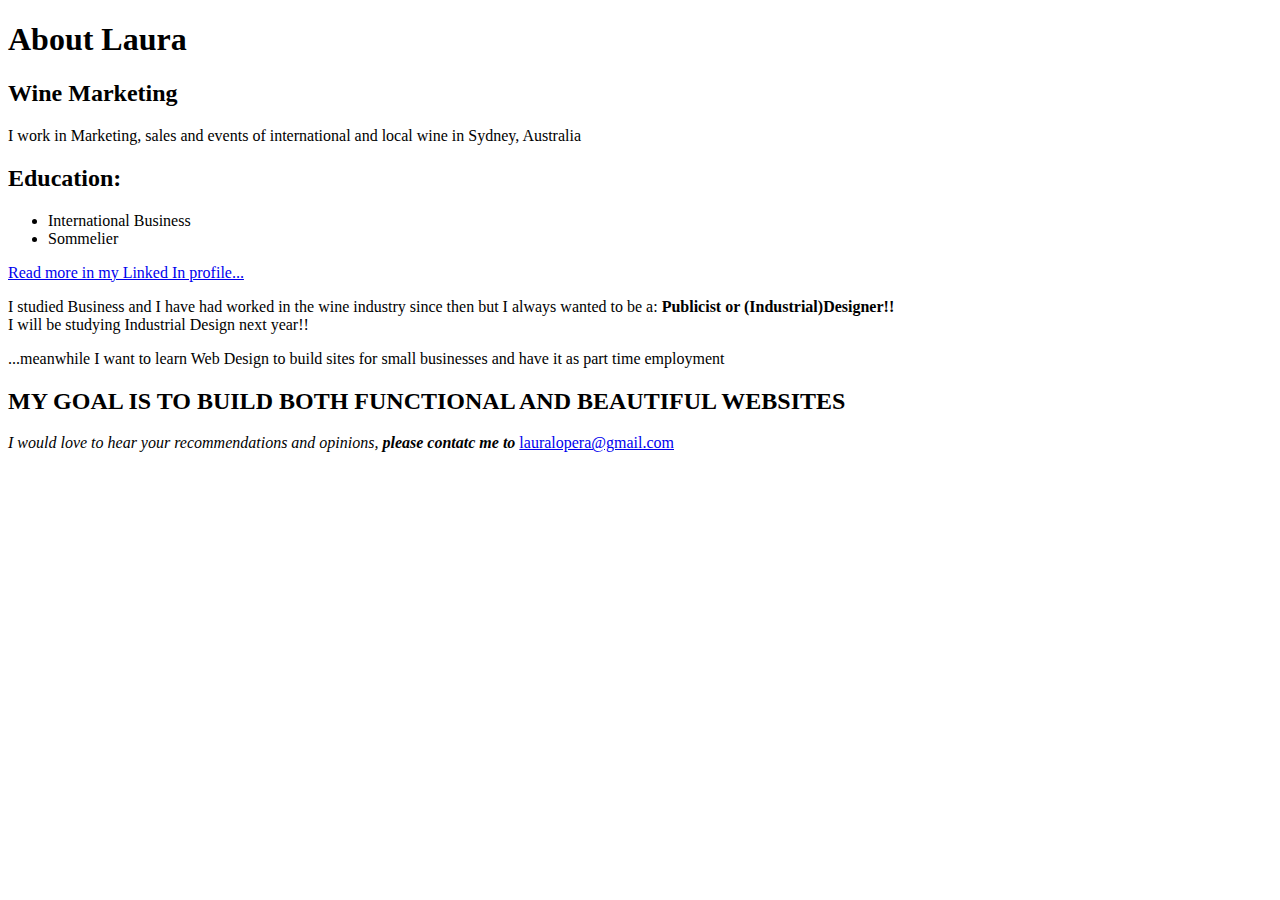
<file: index.html>
<!DOCTYPE html>
<html>
<head>
     <title>About Laura</title>
</head>
<body>
     <h1>About Laura</h1>

     <h2>Wine Marketing</h2>
     <p>I work in Marketing, sales and events of international and local wine in Sydney, Australia</p>

     <h2>Education:</h2>
     <ul>
          <li>International Business</li>
          <li>Sommelier</li>
     </ul>
     <p><a href="http://au.linkedin.com/pub/laura-l-hicks/4b/bb1/331/" target="_blank">Read more in my Linked In profile...</a></p>
     <p>I studied Business and I have had worked in the wine industry since then but I always wanted to be a: <strong>Publicist or (Industrial)Designer!!</strong> <br />
     I will be studying Industrial Design next year!! </p>
     <p> ...meanwhile I want to learn Web Design to build sites for small businesses and have it as part time employment</p>

     <h2>MY GOAL IS TO BUILD BOTH FUNCTIONAL AND BEAUTIFUL WEBSITES</h2>

     <p><em>I would love to hear your recommendations and opinions, <strong>please contatc me to</strong> </em>  <a href="mailto=lauralopera@gmail.com">lauralopera@gmail.com</a></p>

</body>
</html>
</file>
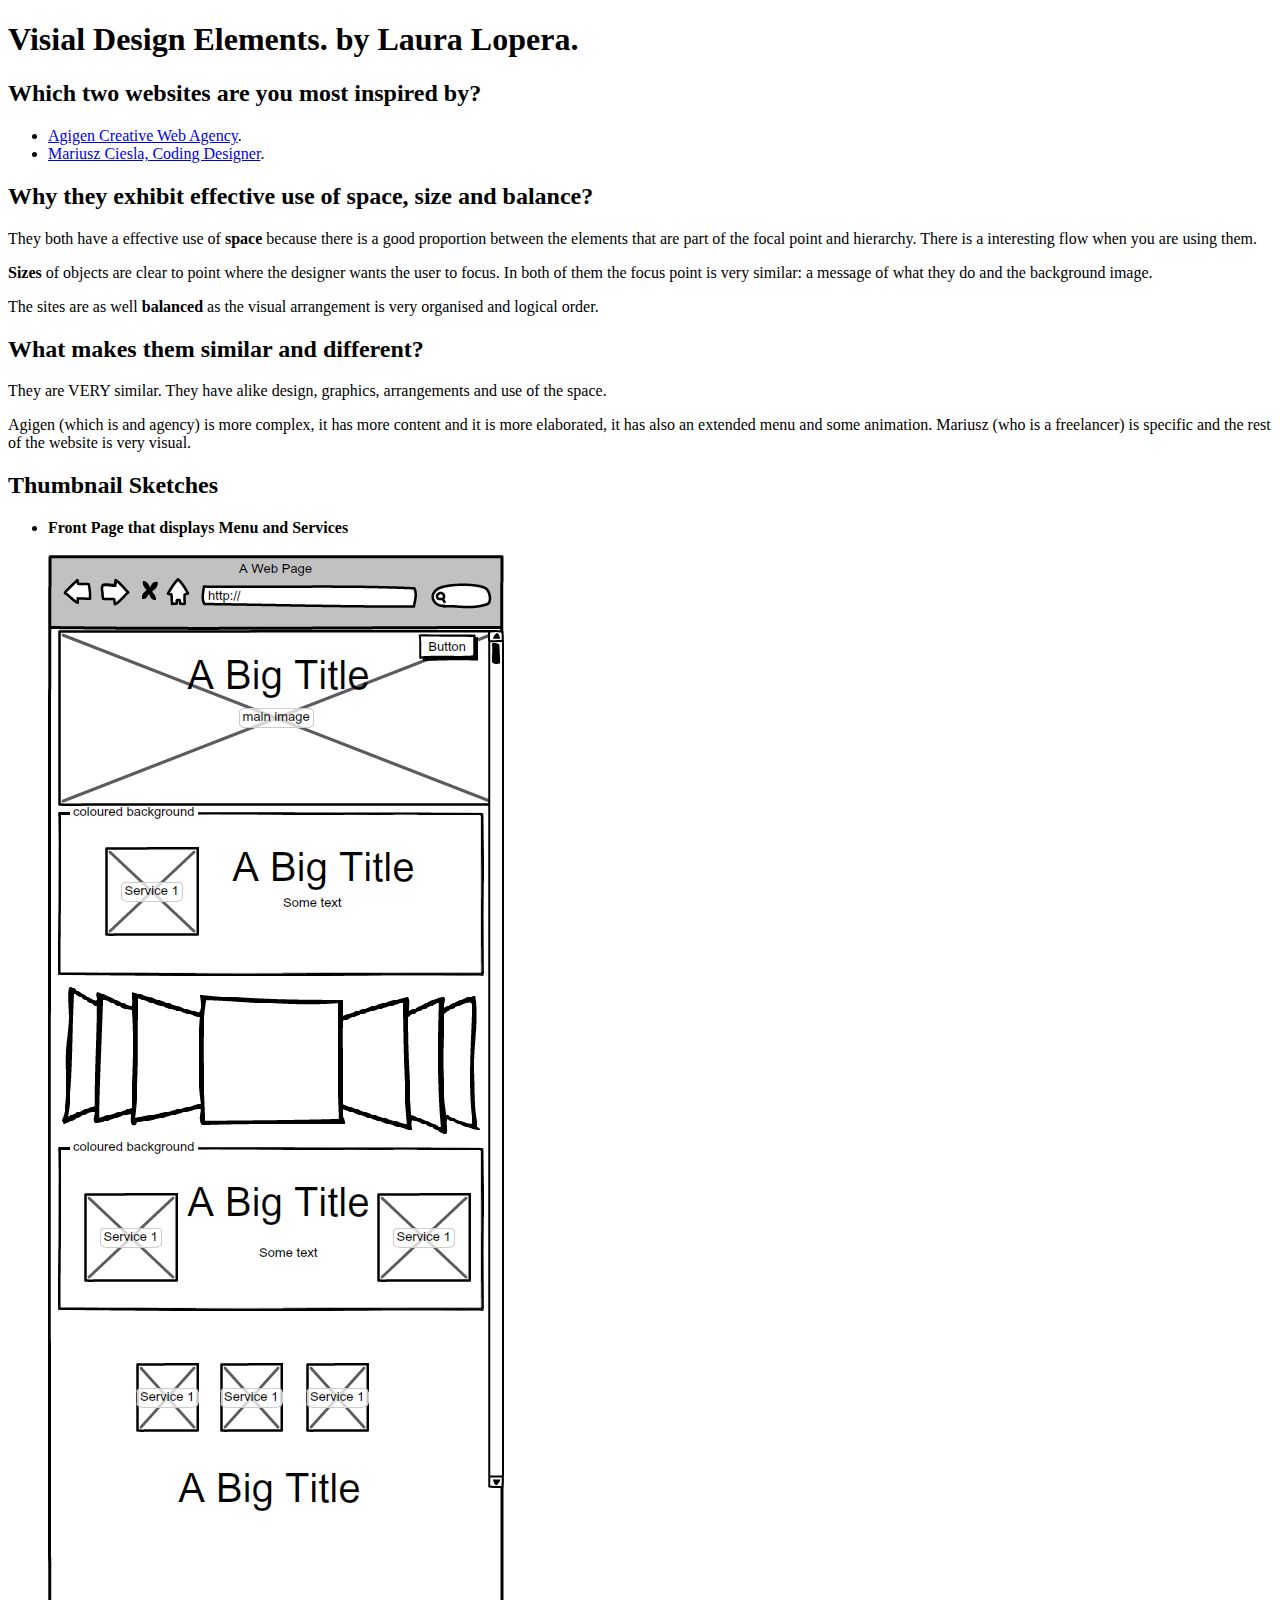
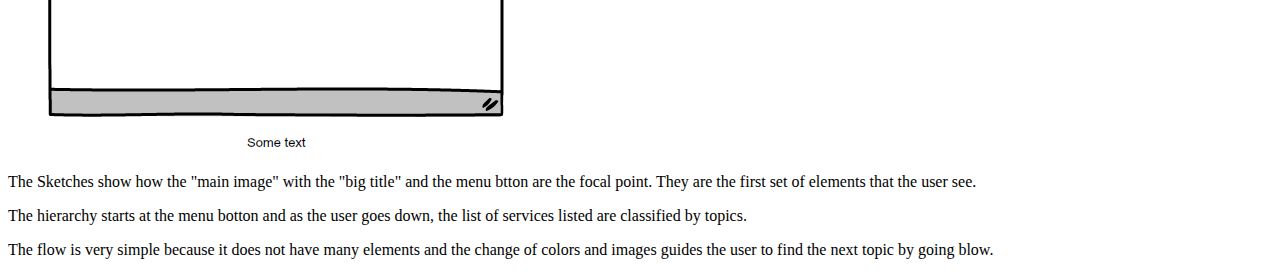
<file: Unit2/index.html>
<!DOCTYPE html>
<html>
<head>
     <title>Visual Design Elements</title>
</head>
<body>
	<h1>Visial Design Elements. by Laura Lopera.</h1>
	<h2>Which two websites are you most inspired by?</h2>
	<ul>
          <li><a href="http://agigen.se" target="_blank">Agigen Creative Web Agency</a>.</li>
          <li><a href="http://mariusz.cc/index.values.html?utm_expid=70299007-5.r95_xbLsTxughGiAj88bvQ.1" target="_blank">Mariusz Ciesla, Coding Designer</a>.</li>
        </ul>

	<h2>Why they exhibit effective use of space, size and balance?</h2>
	<p>They both have a effective use of <strong>space</strong> because there is a good proportion between the elements that are part of the focal point and hierarchy. There is a interesting flow when you are using them.</p>
	<p><strong>Sizes</strong> of objects are clear to point where the designer wants the user to focus. In both of them the focus point is very similar: a message of what they do and the background image.</p>
	<p>The sites are as well <strong>balanced</strong> as the visual arrangement is very organised and logical order.</p>

	<h2>What makes them similar and different?</h2>
	<p>They are VERY similar. They have alike design, graphics, arrangements and use of the space.</p>
	<p>Agigen (which is and agency) is more complex, it has more content and it is more elaborated, it has also an extended menu and some animation. Mariusz (who is a freelancer) is specific and the rest of the website is very visual.</p>

	<h2>Thumbnail Sketches</h2>
	<ul>
		<li><strong>Front Page that displays Menu and Services</strong></li><br>
		<img src="wireframe.png" alt="My Website">
	</ul>

	<p>The Sketches show how the "main image" with the "big title"  and the menu btton are the focal point. They are the first set of elements that the user see.</p>
	<p>The hierarchy starts at the menu botton and as the user goes down, the list of services listed are classified by topics.</p>
	<p>The flow is very simple because it does not have many elements and the change of colors and images guides the user to find the next topic by going blow.</P>
</body>
</html>
</file>
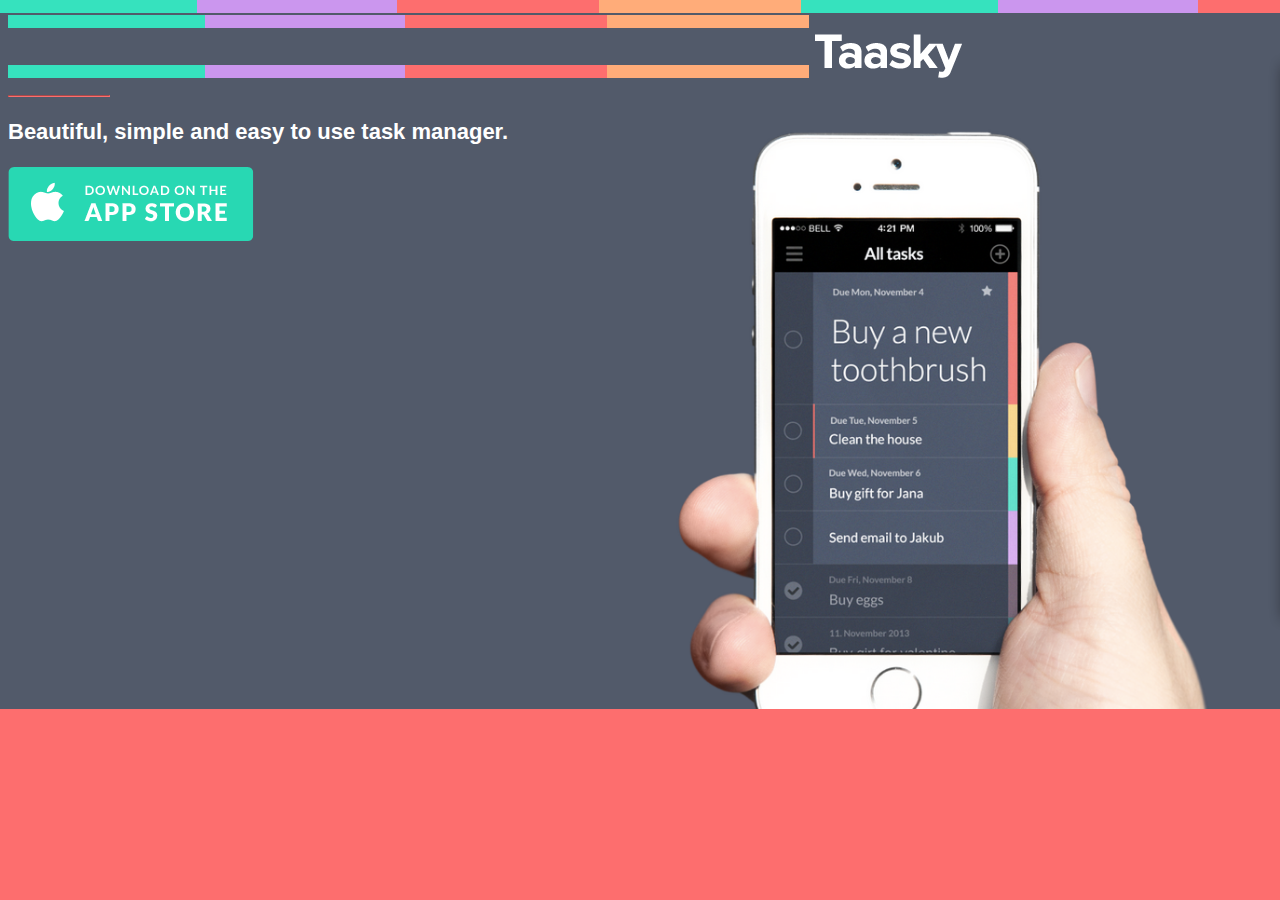
<file: unit3/index.html>
<!DOCTYPE html>
<html>

<head>
	<title>Taasky Homepage</title>
	<link rel="stylesheet" type="text/css" href="css/style.css" />
</head>
<body>
	<img src="images/stripes.png"><img src="images/stripes.png">
	<img src="images/logo-taasky.png">
	<hr>
	<p>Beautiful, simple and easy to use task manager.</P>
	<p><a href="http://www.apple.com/osx/apps/app-store/" target="_blank"><img src="images/btn_store.png"></a></p>
</body>
</html>
</file>
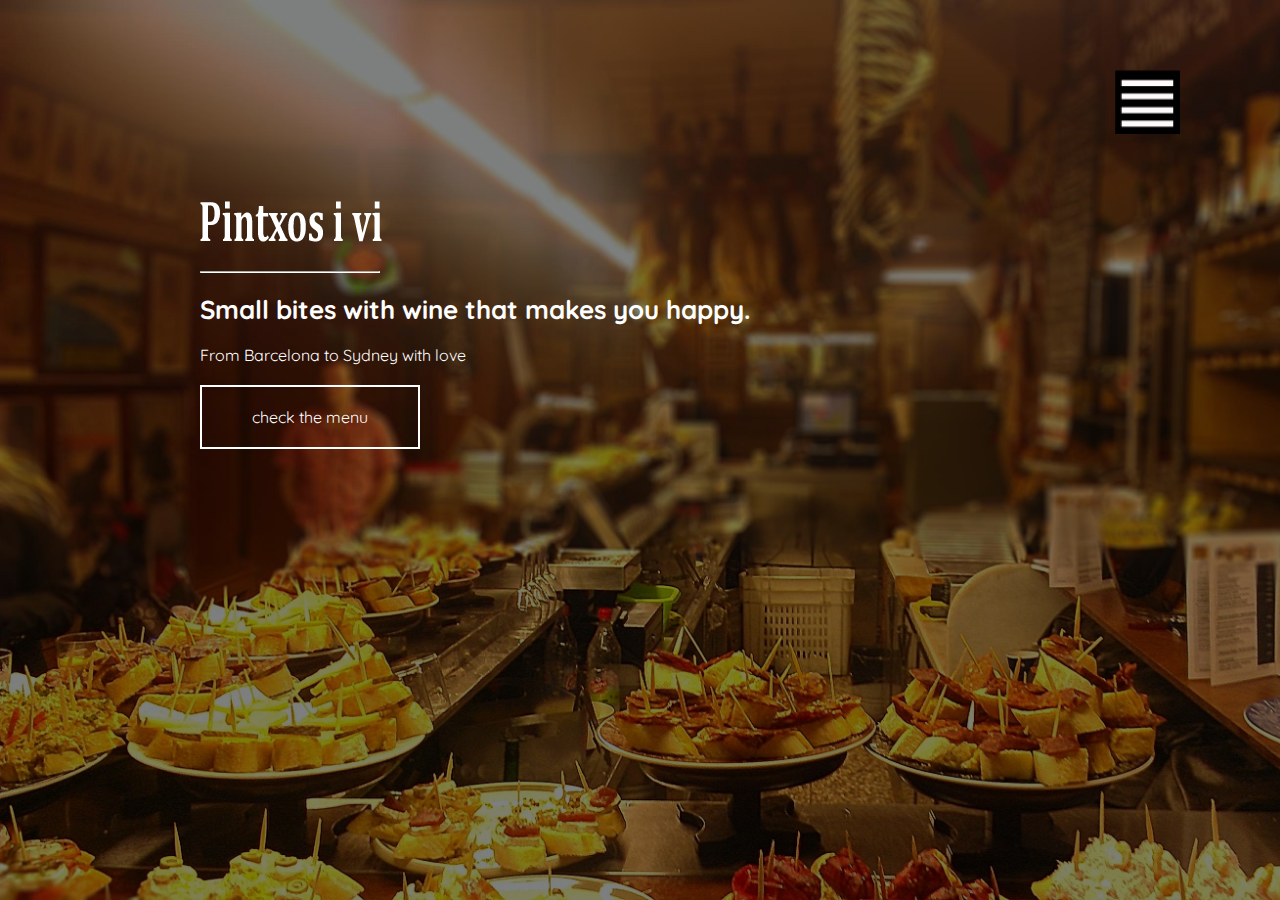
<file: unit4/index.html>
<!DOCTYPE html>
<html>

<head>
	<title>Pintxos i vi</title>
	<link rel="stylesheet" type="text/css" href="css/style.css" />
	<link href='http://fonts.googleapis.com/css?family=Quicksand' rel='stylesheet' type='text/css'>
</head>
<body>
<div>
	<section>
		<h1><img src="images/logo.png" alt="pintxos Logo"></h1>
		<hr>
		<p class="bites"> Small bites with wine that makes you happy.</p>
		<p>From Barcelona to Sydney with love</p>
		<a href="#">check the menu</a>
	</section>
	<img src="images/menu.png" alt="link to menu" class="menu">
</div>
</body>
</html>
</file>
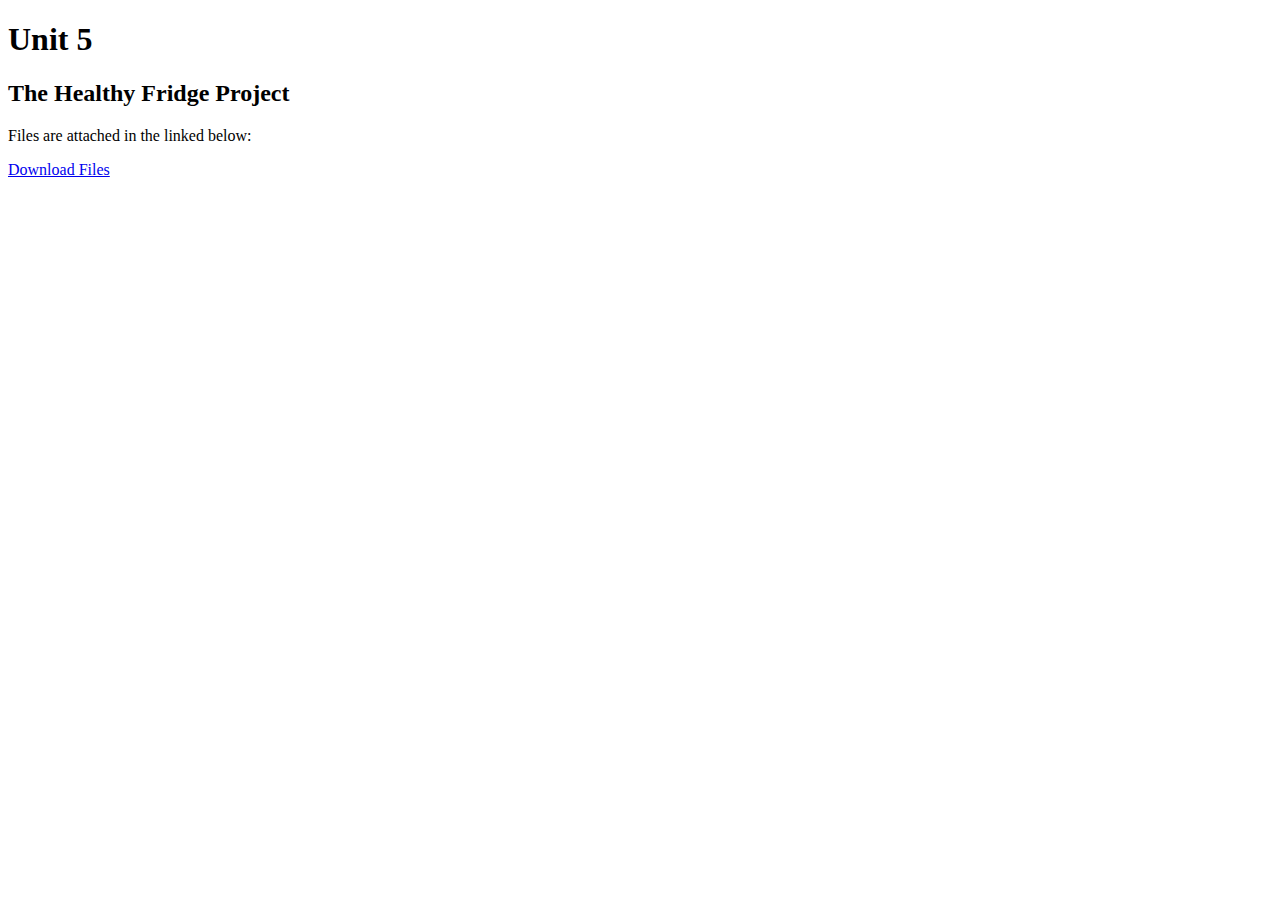
<file: unit5/index.html>
<!DOCTYPE html>
<html>
<head>
     <title>Unit 5</title>
</head>
<body>
     <h1>Unit 5</h1>

     <h2>The Healthy Fridge Project</h2>
     <p>Files are attached in the linked below:</p>
     </ul>
     <p><a href="unit5.zip"> Download Files </a>

</body>
</html>
</file>
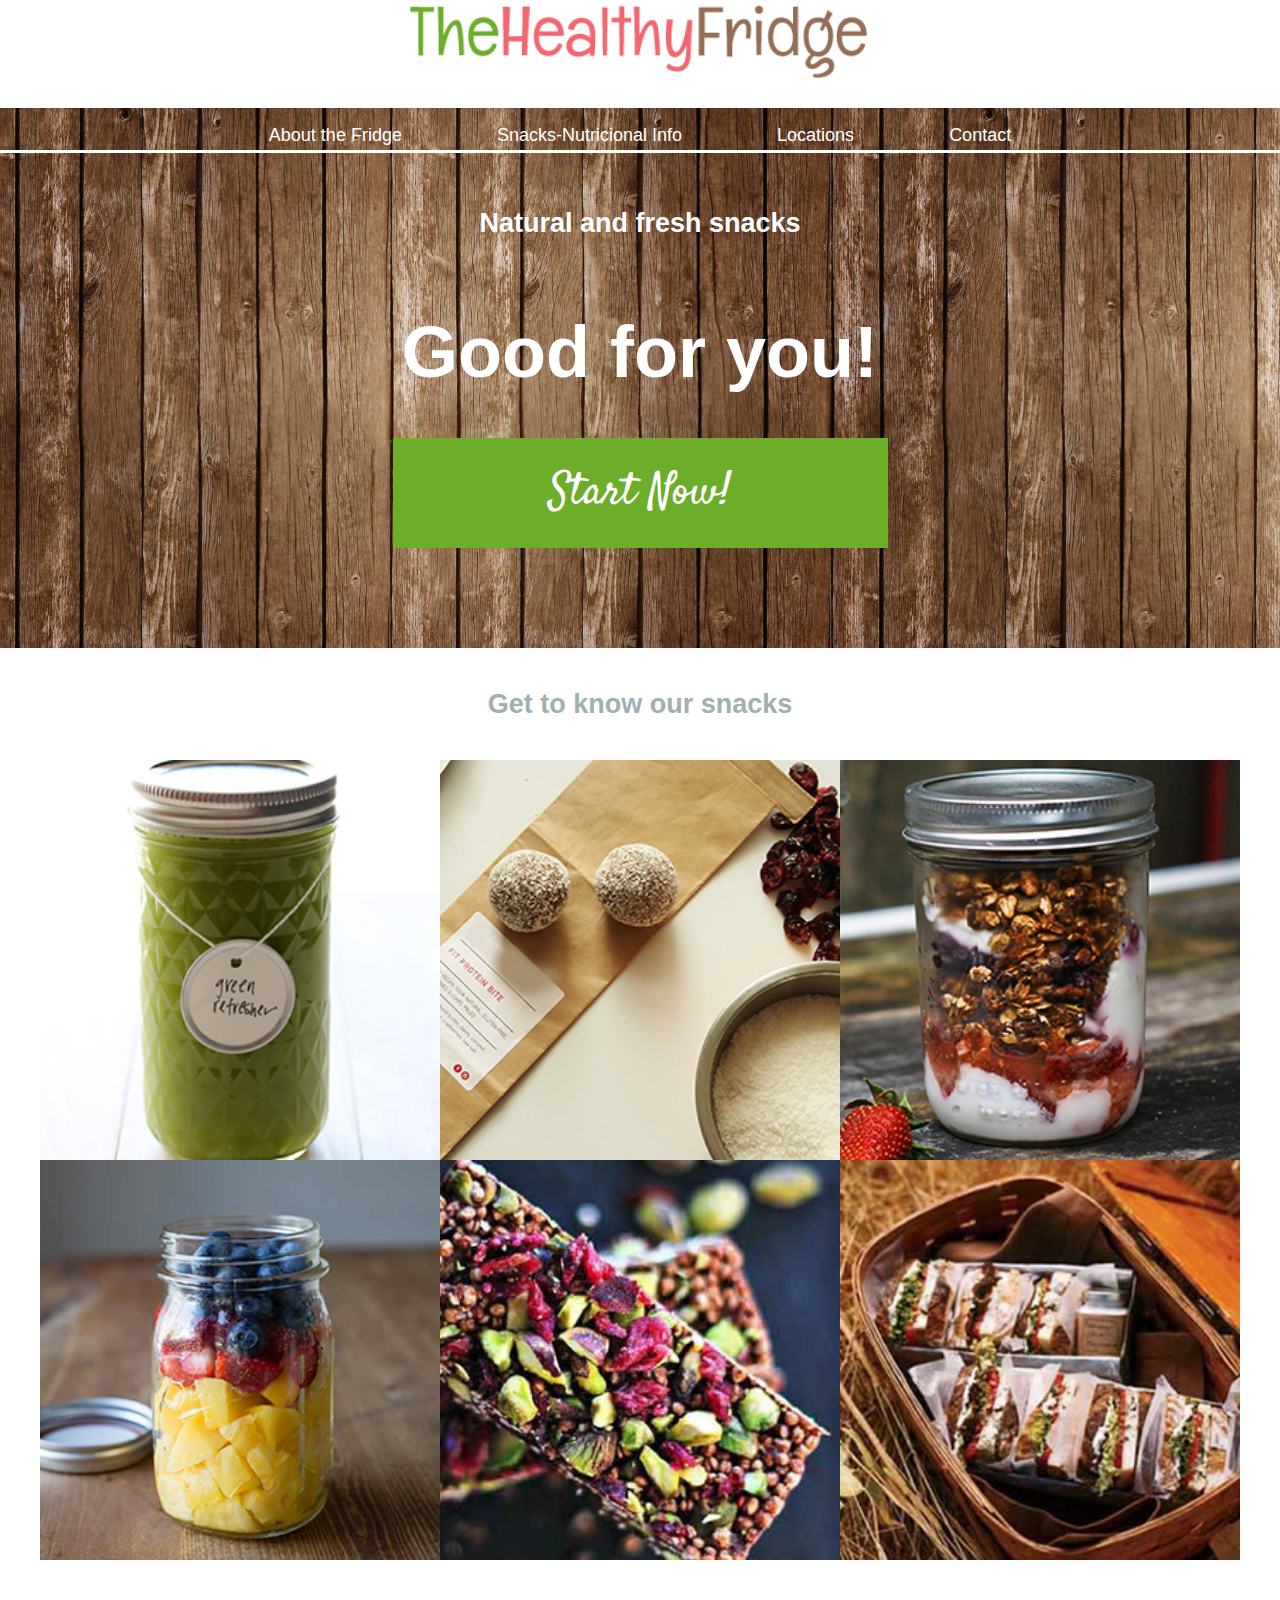
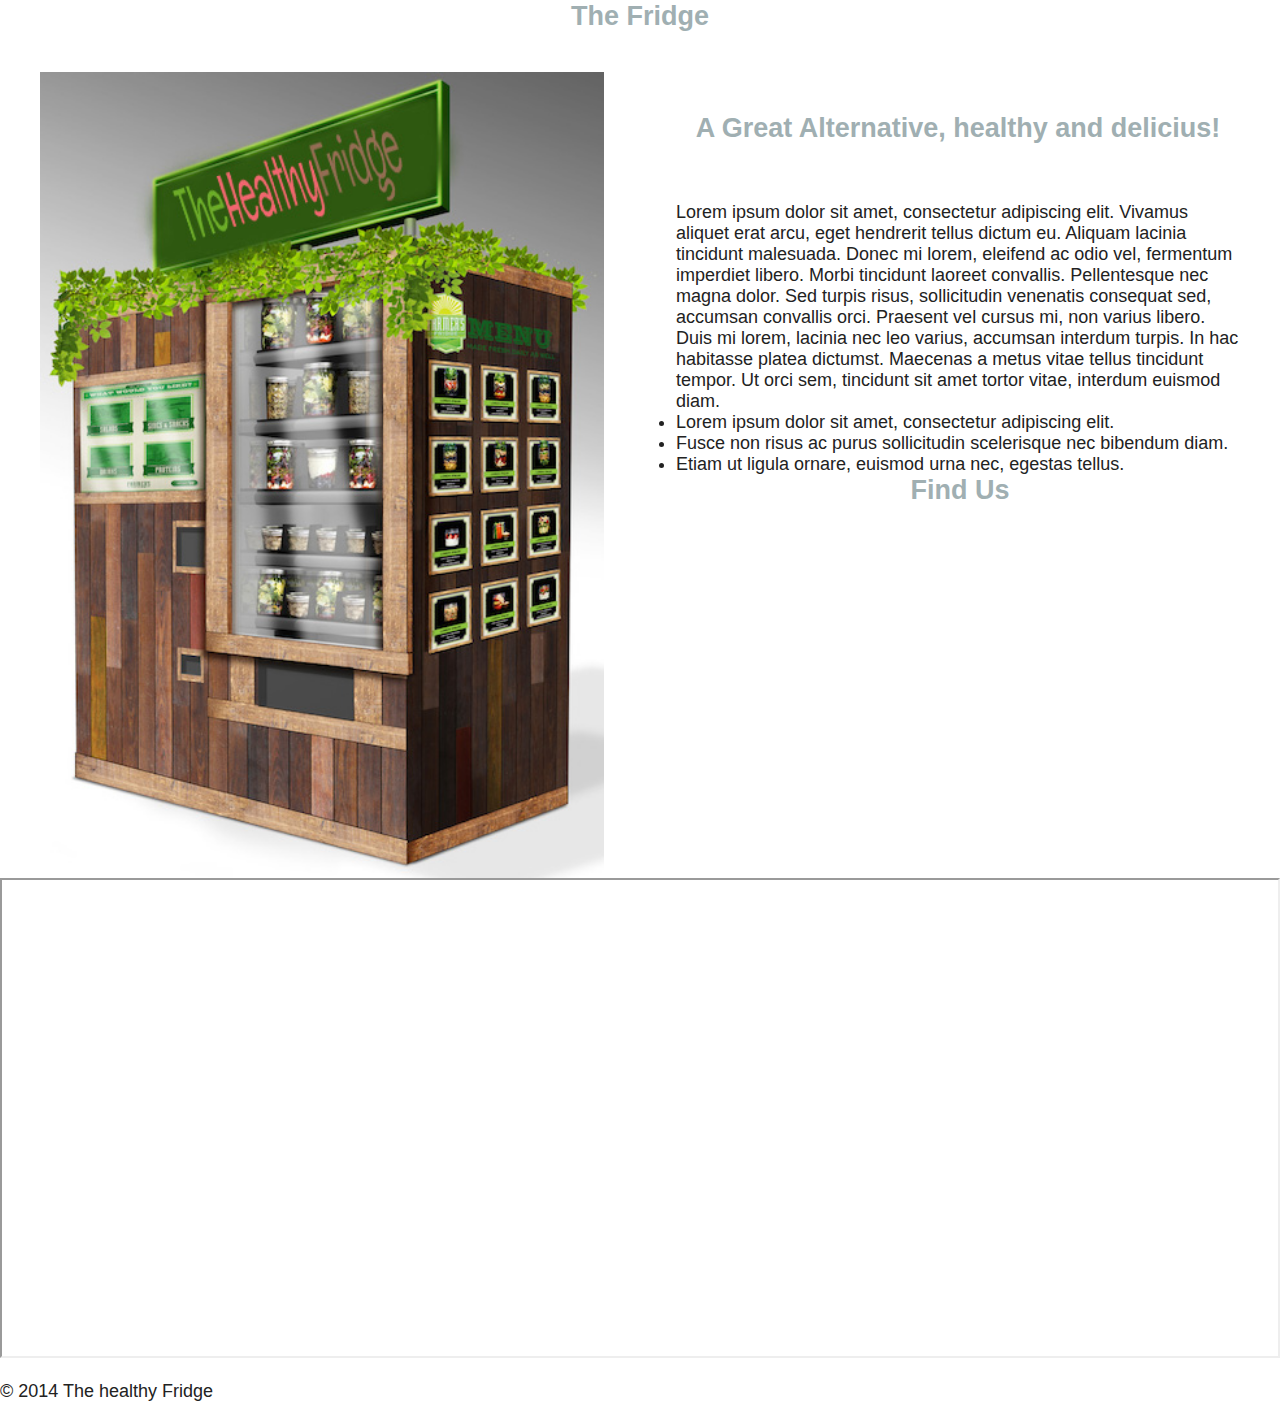
<file: unit6/index.html>
<!DOCTYPE HTML>
<html>

<head>
	<script src="https://ajax.googleapis.com/ajax/libs/jquery/2.1.3/jquery.min.js"></script>
	<meta name="viewport" content="width=device-width, initial-scale=1">
	<title>The Healthy Fridge</title>
	<link rel="stylesheet" type="text/css" href="css/style.css">
	<link href='http://fonts.googleapis.com/css?family=Satisfy' rel='stylesheet' type='text/css'>
</head>

<body>
	<header>
		<img id="logo" src="images/logo.png">
		<nav id="menu">
        		<a href="index.html#aboutthefridge">About the Fridge</a>
        		<a href="index.html#products">Snacks-Nutricional Info</a>
        		<a href="index.html#findUs">Locations</a>
        		<a href="mailto:lauralopera@gmail.com">Contact</a>
      		</nav>
      		<div class="mobile-nav">
			<div class="menu-btn" id="menu-btn">
				<div></div>
				<span></span>
				<span></span>
				<span></span>
			</div>
			<div class="responsive-menu">
				<ul>
					<li><a href="index.html#aboutthefridge">About the Fridge</a></li>
					<li><a href="index.html#products">Snacks-Nutricional Info</a></li>
					<li><a href="index.html#findUs">Locations</a></li>
					<li><a href="mailto:lauralopera@gmail.com">Contact</a></li>
				</ul>
			</div>
		</div>
      	</header>

	<section id="splash">
		<div>
			<h1>Natural and fresh snacks</h1>
			<p>Good for you!</p>
			<a class="trybox" href="#">Start Now!</a>
		</div>
	</section>
<div class="wrapper">
	<section id="products">
		<div class="clearfix">
			<h2>Get to know our snacks</h2>
			<div class="imagemenu">
				<img src="images/image1.jpg">
				<div class="overlay">
					<h3>Green Juice</h3>
					<p>Lorem ipsum dolor sit amet, consectetur adipiscing elit.</p>
				</div>
			</div>
			<div class="imagemenu">
				<img src="images/image2.jpg">
				<div class="overlay">
					<h3>Proteine Ball</h3>
					<p>Lorem ipsum dolor sit amet, consectetur adipiscing elit.</p>
				</div>
			</div>
			<div class="imagemenu">
				<img src="images/image3.jpg">
				<div class="overlay">
					<h3>Fruity Breakfast</h3>
					<p>Lorem ipsum dolor sit amet, consectetur adipiscing elit.</p>
				</div>
			</div>
			<div class="imagemenu">
				<img src="images/image4.jpg">
				<div class="overlay">
					<h3>Fruit Salad</h3>
					<p>Lorem ipsum dolor sit amet, consectetur adipiscing elit.</p>
				</div>
			</div>
			<div class="imagemenu">
				<img src="images/image5.jpg">
				<div class="overlay">
					<h3>Rainbow Bar</h3>
					<p>Lorem ipsum dolor sit amet, consectetur adipiscing elit.</p>
				</div>
			</div>
			<div class="imagemenu">
				<img src="images/image6.jpg">
				<div class="overlay">
					<h3>Mini Sandwich</h3>
					<p>Lorem ipsum dolor sit amet, consectetur adipiscing elit.</p>
				</div>
			</div>
		</div>
	</section>
	<section id="aboutthefridge">
		<div>
			<h2>The Fridge</h2>
			<img id="fridge" src="images/fridge.jpg">
		</div>

		<div id="text">
			<h2>A Great Alternative, healthy and delicius!</h2>
			<p>Lorem ipsum dolor sit amet, consectetur adipiscing elit. Vivamus aliquet erat arcu, eget hendrerit tellus dictum eu. Aliquam lacinia tincidunt malesuada. Donec mi lorem, eleifend ac odio vel, fermentum imperdiet libero. Morbi tincidunt laoreet convallis. Pellentesque nec magna dolor. Sed turpis risus, sollicitudin venenatis consequat sed, accumsan convallis orci. Praesent vel cursus mi, non varius libero. Duis mi lorem, lacinia nec leo varius, accumsan interdum turpis. In hac habitasse platea dictumst. Maecenas a metus vitae tellus tincidunt tempor. Ut orci sem, tincidunt sit amet tortor vitae, interdum euismod diam.</p>
			<ul>
				<li>Lorem ipsum dolor sit amet, consectetur adipiscing elit.</li>
				<li>Fusce non risus ac purus sollicitudin scelerisque nec bibendum diam.</li>
				<li>Etiam ut ligula ornare, euismod urna nec, egestas tellus.</li>
			</ul>
		</div>
	</section>
</div>
	<section id="findUs">
		<h2>Find Us</h2>
		<iframe src="https://mapsengine.google.com/map/embed?mid=zpUJBgrUW_Rk.k9pVkdNzGfSk&hl=en" width="100%" height="480"></iframe>
	</section>
	<footer>
		<p>&copy; 2014 The healthy Fridge</p>
	</footer>
	<script type="text/javascript">
		jQuery(function($){
			$( '.menu-btn' ).click(function(){
				$( '.menu-btn' ).click(function(){
    	    		$('.responsive-menu').toggleClass('expand')
    	    	})
			})
     
			$( '.close-btn' ).click(function(){
				$('.responsive-menu').removeClass('expand')
				$('.menu-btn').removeClass('btn-none')
			})
		})
	</script>
</body>

</html>
</file>
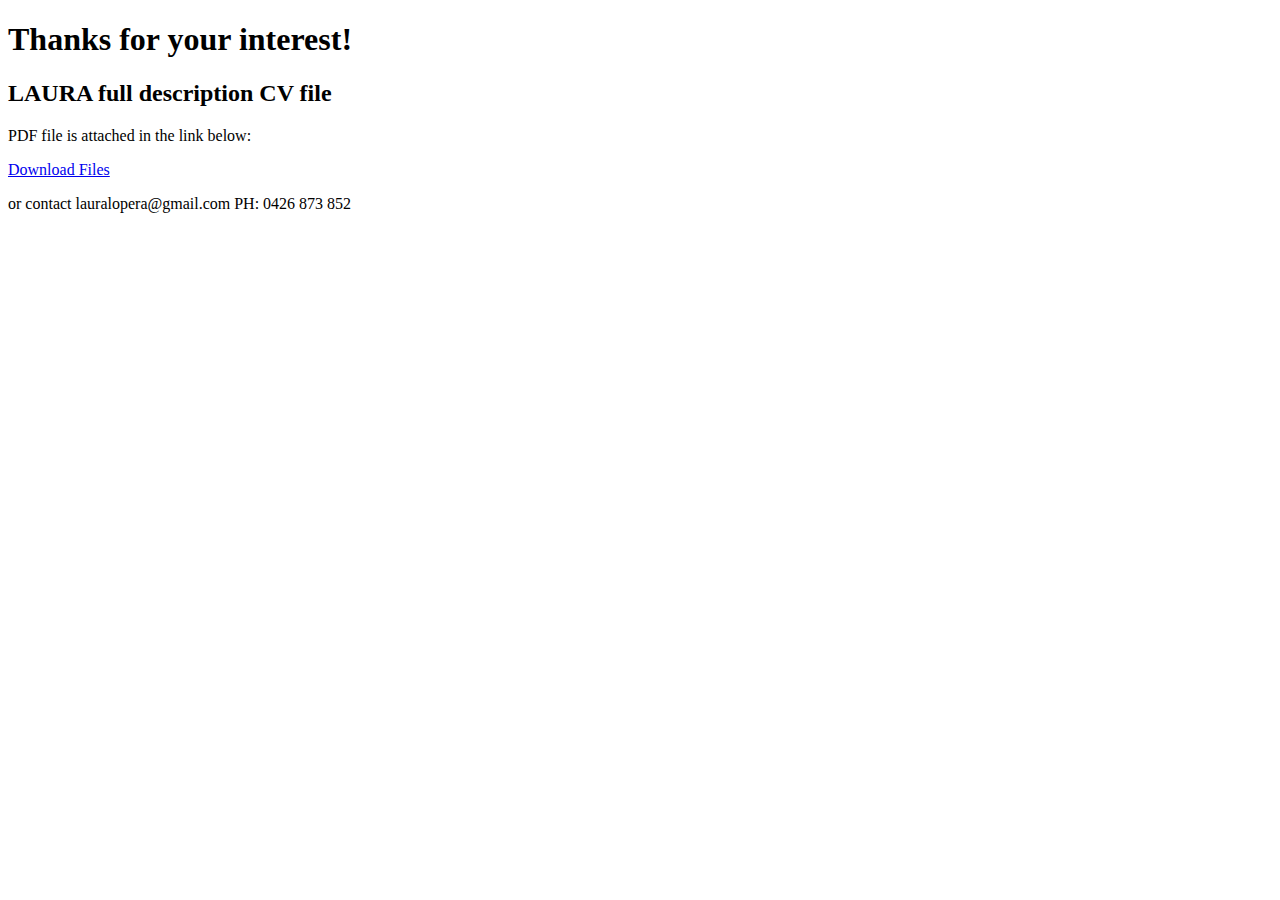
<file: unit7/index.html>
<!DOCTYPE html>
<html>
<head>
     <title>Laura L. Hicks PROFILE</title>
</head>
<body>
     <h1>Thanks for your interest!</h1>

     <h2>LAURA full description CV file </h2>
     <p>PDF file is attached in the link below:</p>
     </ul>
     <p><a href="Laura_LHicks_FULLcv.pdf"> Download Files </a>
     
      <p>or contact lauralopera@gmail.com  PH: 0426 873 852</p>

</body>
</html>
</file>
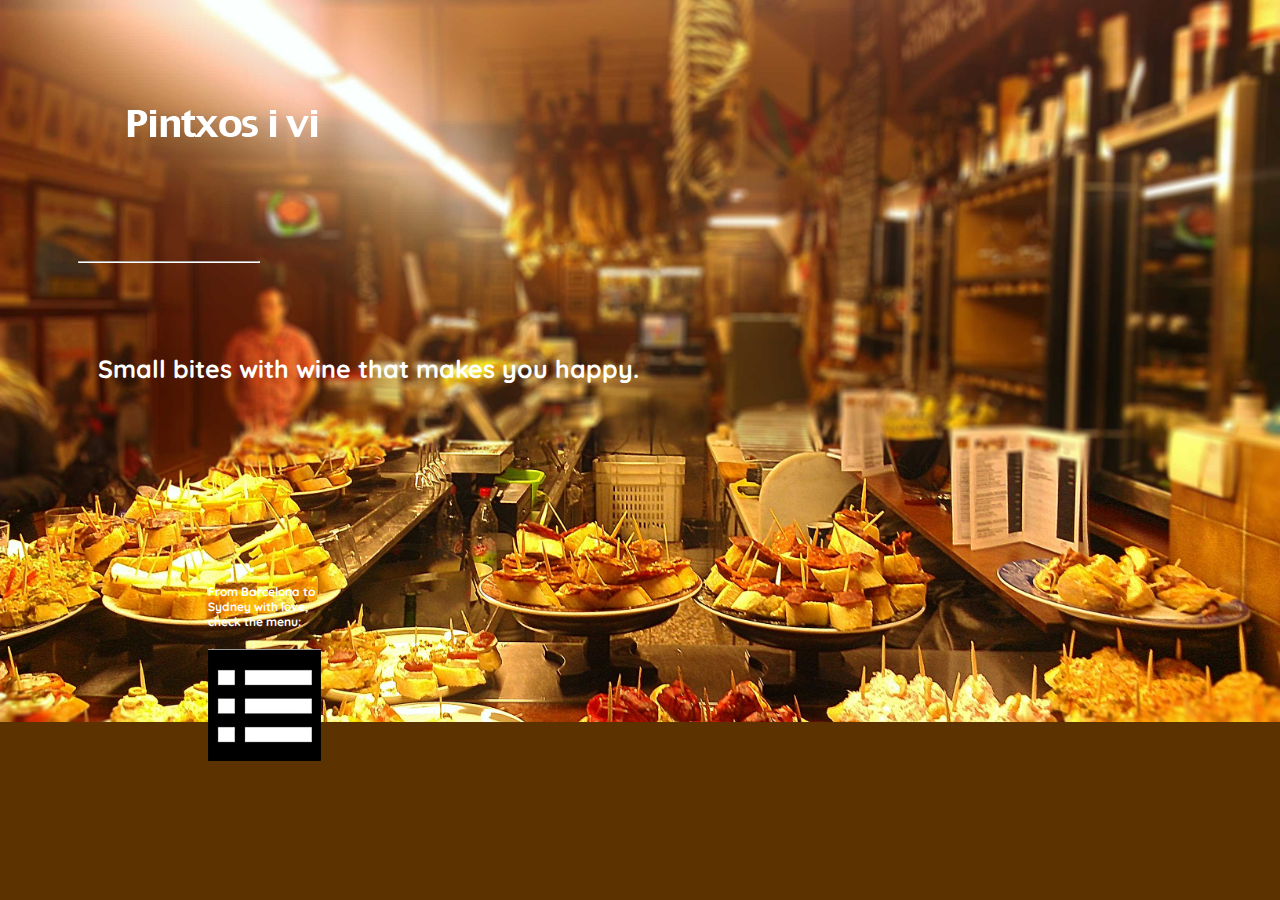
<file: unit4/oldversion/index.html>
<!DOCTYPE html>
<html>

<head>
	<title>Pintxos i vi</title>
	<link rel="stylesheet" type="text/css" href="css/style.css" />
	<link href='http://fonts.googleapis.com/css?family=Quicksand' rel='stylesheet' type='text/css'>
</head>
<body>
		<h1><img src="images/logo.png" alt="pintxos Logo"></h1>
		<hr>
	<section>
		<p class="bites"> Small bites with wine that makes you happy.</P>
		<p class="menu"> From Barcelona to<br>Sydney with love, <br> check the menu:</P>
			<a class="button" href="http://www.pintxo.com/menus/" target="_blank"><img src="images/menu.png" alt="link to menu"></a>
	</section>
</body>
</html>
</file>
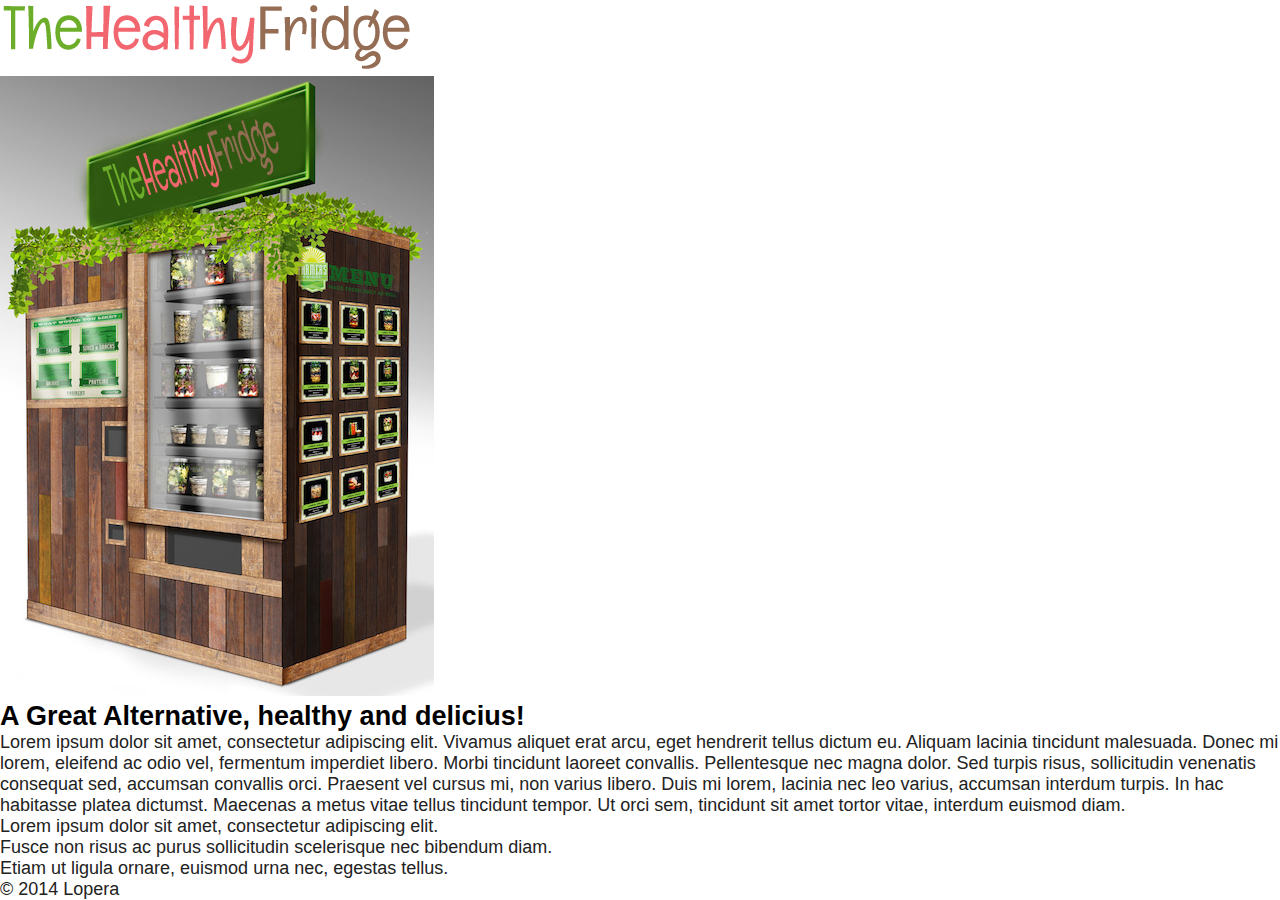
<file: unit6/about.html>
<!DOCTYPE HTML>
<html>

<head>
	<title>About The Fridge</title>
	<link rel="stylesheet" type="text/css" href="css/styleabout.css">
	<link href='http://fonts.googleapis.com/css?family=Satisfy' rel='stylesheet' type='text/css'>
</head>

<body>
	<header>
		<img id="logo" src="images/logo.png">
	</header>

	<body>
		<img id="fridge" src="images/fridge.jpg">
	<h1>A Great Alternative, healthy and delicius!</h1>
	<P>
	Lorem ipsum dolor sit amet, consectetur adipiscing elit. Vivamus aliquet erat arcu, eget hendrerit tellus dictum eu. Aliquam lacinia tincidunt malesuada. Donec mi lorem, eleifend ac odio vel, fermentum imperdiet libero. Morbi tincidunt laoreet convallis. Pellentesque nec magna dolor. Sed turpis risus, sollicitudin venenatis consequat sed, accumsan convallis orci. Praesent vel cursus mi, non varius libero. Duis mi lorem, lacinia nec leo varius, accumsan interdum turpis. In hac habitasse platea dictumst. Maecenas a metus vitae tellus tincidunt tempor. Ut orci sem, tincidunt sit amet tortor vitae, interdum euismod diam.
	
	<ul>
	       <li>Lorem ipsum dolor sit amet, consectetur adipiscing elit.</li>
	       <li>Fusce non risus ac purus sollicitudin scelerisque nec bibendum diam.</li>
	       <li>Etiam ut ligula ornare, euismod urna nec, egestas tellus.</li>
	      			
	</ul>
		</div>

		</p>
	</body>


	<footer>
		<p>&copy; 2014 Lopera</p>
	</footer>
</body>

</html>
</file>
<file: unit3/css/style.css>
body{
	background: url("../images/stripes.png") repeat-x, url("../images/background.png") no-repeat #fd6e6e;
	background-size: auto, cover;
  	color: #fff;
  	font-family: helvetica, arial, sans-serif;
  	font-weight: bold;
  	font-size: 22px;
}
section {
	margin:300px 0 0 200px;
}
hr {
	border-color:#fd6e6e;
	width: 100px;
	margin-left:0;
}
</file>
<file: unit4/css/style.css>
* { margin:0; padding:0; box-sizing:border-box; }
* + * { margin-top:20px; }
body{
	background: url("../images/bar.jpg") no-repeat #5C3200;
	background-size: cover;
  	color: #fff;
	font-family: 'Quicksand', sans-serif, arial;
  	font-size:16px;
  	margin:0;
}
div { 
	background:rgba(0,0,0,.5); 
	height:100vh;
}
section {
	margin:0px 0 0 200px;
	padding:200px 0 0;
}
hr {
	border-color: #fff;
	width: 180px;
}
section a {
	border:2px solid #fff;
	color:#fff;
	display:inline-block;
	padding:20px 50px;
	text-decoration: none;
}
	
.bites {
	font-size: 1.62em;
	font-weight: bold;
}
.menu {
	width:65px;
	position:absolute;
	top:50px;
	right:100px;
}
</file>
<file: unit6/css/style.css>
* { margin:0; padding:0; box-sizing: border-box; }

body {
 color:#222;
 font-family:'Didact Gothic', sans-serif;
 font-size:18px;
}
header {
  background:#fff;
  top:0;
  left:0;
  right:0;
  z-index:1;
}
nav a{
  font-size:1em;
  text-decoration: none;
  color: white;
  padding: .5em;
  margin: 0 2em;
}
h1 {
  font-size: 1.5em;
  color: white;
}
h2 {
  font-size: 1.5em;
  text-align: center;
  padding-top: 1.5em;
  padding-bottom: 1.5em;
  font-weight: bold;
  color: #A0AFB2;
}
h3 {
	font-size:1.25em;
}
p {
	margin-top:1em;
}
#splash p {
  font-size: 4em;
  color: white;
  font-weight: bold;
}
#menu {
position: relative;
top: 45px;
border-bottom: .2em solid #fff;
text-align: center;
padding-bottom: .25em;
}

.trybox { 
background: #6CAD29;
color: #fff;
display:block;
font-family: 'Satisfy', cursive; 
font-size: 2.5em;
margin:1em auto 0;
padding:.5em 1.5em;
text-decoration: none;
text-align: center;
width:11em;
}
.imagemenu {
  float:left;
  line-height:0;
  width: 33.33%;
  position:relative;
}
.imagemenu img {
 width: 100%;
}
.overlay {
	background:rgba(0,0,0,0);
	color:rgba(255,255,255,0);
	width:100%;
	position:absolute;top:20%;left:0;right:0;
	line-height:1.2em;
}
.imagemenu:hover .overlay {
	background:rgba(0,0,0,.8);
	color:rgba(255,255,255,1);
	transition-duration:.5s;
}
#logo {
  display: block;
  margin: 0 auto;
  clear: both;
  width: 26em;
}
#splash {
background-image: url(../images/background.jpg);
background-size: contain;
height: 60vh;
}

#splash div {
  clear: both;
  margin:0 auto;
  max-width:1200px;
  position:relative;
  top:50%;
  transform: translateY(-50%);
  text-align: center;

}
#products { }


.wrapper {
	margin:0 auto;
	max-width:66.66em;
}

#fridge{
	width: 50%;
	display:block;
	float:left;
	padding: 0 2em 0 0;
	overflow: auto;
}
#text {
	float: left;
	padding:0 0 0 2em;
	width: 50%;
}








/************
  Hamburgesa
*************/
.mobile-nav {
	display:none;
}
.menu-btn {
	background:#2170B1;
	box-shadow: 0 19px 38px rgba(0,0,0,0.30), 0 15px 12px rgba(0,0,0,0.22);
	padding:1em;
}
.menu-btn div {
	position: absolute;
	left: 100%;
	top: 64%;
	padding-right: 8px;
	margin-top: -0.50em;
	line-height: 1.2;
	font-size: 18px;
	font-weight: 200;
	vertical-align: middle;
	z-index: 99;
}

.menu-btn span {
	display: block;
	width: 2em;
	height: .25em;
	margin: .25em 0;
	background: rgb(255,255,255);
	z-index: 99;
}

.responsive-menu{
	display: none;
}
.responsive-menu a {
	color:#fff;
	display:block;
	font-weight:lighter;
	margin:.25em;
	padding:.25em;
	text-decoration:none;
}

.expand {
	display: block !important;
	background:#F2666F;
	padding:1em;
}
.responsive-menu ul {
	list-style-type:none;
	
}
.responsive-menu li {
	font-style: none;
	font-weight: bold;
	color: #fff;
}

/************
   clear
*************/
.clearfix:after {
	visibility: hidden;
	display: block;
	font-size: 0;
	content: "";
	clear: both;
	height: 0;
}


@media only screen and (max-width: 800px) {
	nav{
		display:none;
	  }
	.imagemenu img {
	 width: 60%;
	}
	.mobile-nav {
		display:block;
	}
}

/*@media only screen and (max-width: 400px) {
nav {
    width: 100%
  }

nav a{
  margin: 0 1em;
}
h1{
  margin: 5em 0 0 0;
}
 
 .imagemenu img {
 width: 100%;
}

.imagemenu li {
  width: 50%;
}
.trybox { 
font-size: 1.25em;
margin: 3em auto 0;
}
#splash {
height: 40vh;
}

#menu {
position: relative;
top: 0px;
border-bottom: 0;
text-align: center;
padding: 0;
}

#logo {
  margin: 0;
  width: 18em;
}

}*/
</file>
<file: unit4/oldversion/css/style.css>
body{
	background: url("../images/bar.jpg") no-repeat #5C3200;
	background-size: 100%;
  	color: #fff;
  	font-weight: bold;
 
}
h1{

	margin: 70px ;
	padding

}
.bites {
	font-family: 'Quicksand', sans-serif, arial;
	margin: 90px;
	font-size: 25px;
	font-weight: bold;
	color: #fff;
}
.menu {
	font-family: 'Quicksand', sans-serif, arial;
	font-size: 12px;
	margin: 200px 10px 20px 200px;
	color: #fff;

}

.button{
	margin: 200px 10px 20px 200px;

}

hr {
	border-color: #fff;
	width: 180px;
	margin: 70px;
}
</file>
<file: unit6/css/styleabout.css>
* { margin:0; padding:0; box-sizing: border-box; }

body {
 color:#222;
 font-family:'Didact Gothic', sans-serif;
 font-size:18px;
}

h1 {
  font-size: 1.5em;
  color: black;
}
</file>
